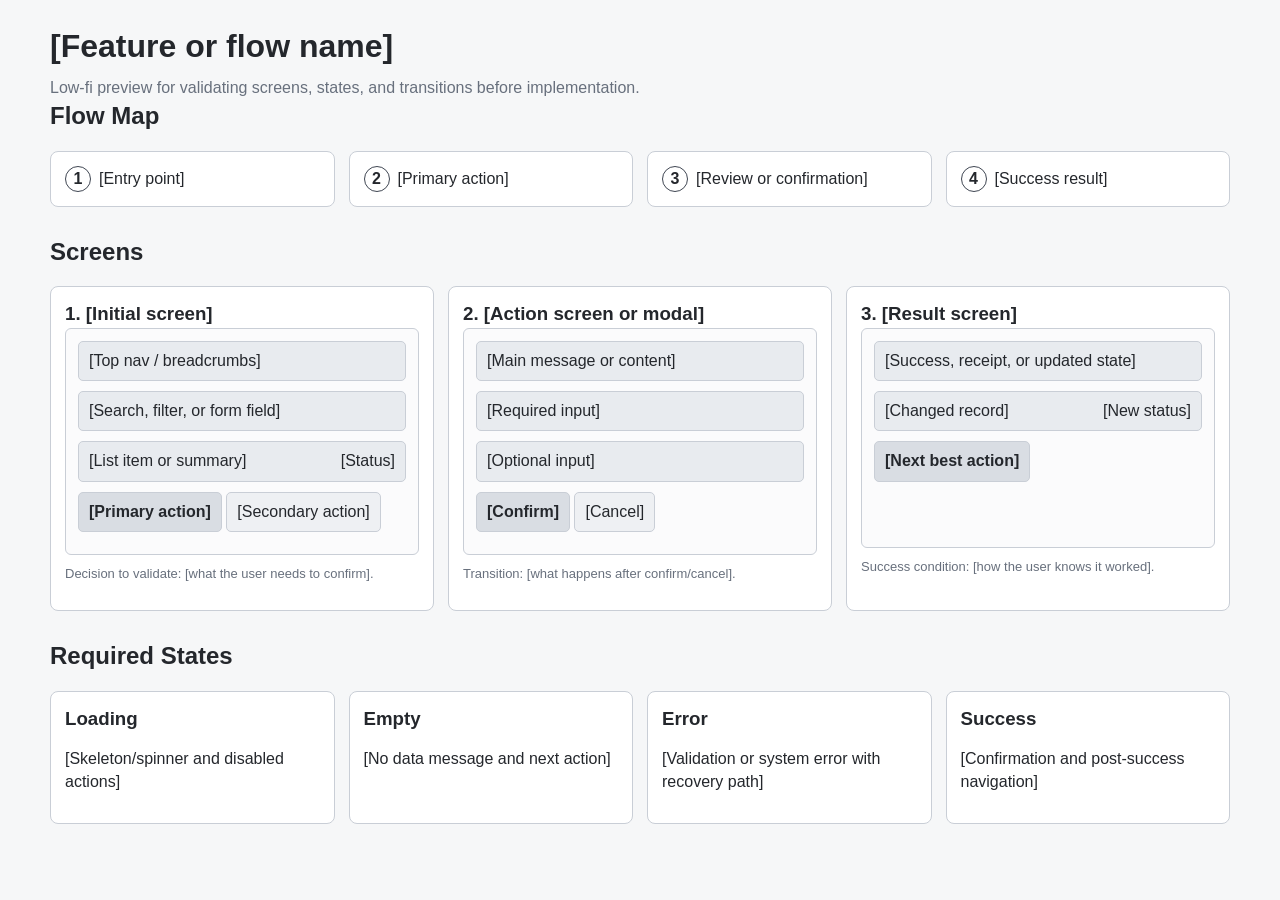
<file: .codex/skills/ui-flow-preview/references/lowfi-preview-template.html>
<!doctype html>
<html lang="en">
<head>
  <meta charset="utf-8">
  <meta name="viewport" content="width=device-width, initial-scale=1">
  <title>UI Flow Preview</title>
  <style>
    :root {
      color-scheme: light;
      --bg: #f6f7f8;
      --panel: #ffffff;
      --line: #c9ced6;
      --ink: #24272c;
      --muted: #68707d;
      --soft: #e8ebef;
      --accent: #3f4652;
    }
    * { box-sizing: border-box; }
    body {
      margin: 0;
      background: var(--bg);
      color: var(--ink);
      font-family: Arial, Helvetica, sans-serif;
      line-height: 1.4;
    }
    main {
      width: min(1180px, calc(100% - 32px));
      margin: 24px auto 48px;
    }
    h1, h2, h3 { margin: 0; }
    .subtitle { color: var(--muted); margin: 8px 0 0; }
    .flow-map, .screens, .states {
      display: grid;
      gap: 14px;
      margin-top: 18px;
    }
    .flow-map { grid-template-columns: repeat(auto-fit, minmax(180px, 1fr)); }
    .screens { grid-template-columns: repeat(auto-fit, minmax(280px, 1fr)); }
    .states { grid-template-columns: repeat(auto-fit, minmax(220px, 1fr)); }
    .step, .screen, .state {
      background: var(--panel);
      border: 1px solid var(--line);
      border-radius: 8px;
      padding: 14px;
    }
    .number {
      display: inline-grid;
      width: 26px;
      height: 26px;
      place-items: center;
      border: 1px solid var(--accent);
      border-radius: 50%;
      font-weight: 700;
      margin-right: 8px;
    }
    .wire {
      border: 1px solid var(--line);
      border-radius: 6px;
      padding: 12px;
      background: #fbfbfc;
      min-height: 220px;
    }
    .nav, .row, .button, .input, .block {
      border: 1px solid var(--line);
      background: var(--soft);
      border-radius: 5px;
      padding: 8px 10px;
      margin-bottom: 10px;
    }
    .row { display: flex; justify-content: space-between; gap: 8px; }
    .button {
      display: inline-block;
      background: #d9dde3;
      font-weight: 700;
    }
    .button.secondary { background: #eef0f3; font-weight: 400; }
    .annotation {
      margin-top: 10px;
      color: var(--muted);
      font-size: 13px;
    }
  </style>
</head>
<body>
  <main>
    <h1>[Feature or flow name]</h1>
    <p class="subtitle">Low-fi preview for validating screens, states, and transitions before implementation.</p>

    <section>
      <h2>Flow Map</h2>
      <div class="flow-map">
        <div class="step"><span class="number">1</span>[Entry point]</div>
        <div class="step"><span class="number">2</span>[Primary action]</div>
        <div class="step"><span class="number">3</span>[Review or confirmation]</div>
        <div class="step"><span class="number">4</span>[Success result]</div>
      </div>
    </section>

    <section>
      <h2 style="margin-top: 28px;">Screens</h2>
      <div class="screens">
        <article class="screen">
          <h3>1. [Initial screen]</h3>
          <div class="wire">
            <div class="nav">[Top nav / breadcrumbs]</div>
            <div class="input">[Search, filter, or form field]</div>
            <div class="row"><span>[List item or summary]</span><span>[Status]</span></div>
            <div class="button">[Primary action]</div>
            <div class="button secondary">[Secondary action]</div>
          </div>
          <p class="annotation">Decision to validate: [what the user needs to confirm].</p>
        </article>

        <article class="screen">
          <h3>2. [Action screen or modal]</h3>
          <div class="wire">
            <div class="block">[Main message or content]</div>
            <div class="input">[Required input]</div>
            <div class="input">[Optional input]</div>
            <div class="button">[Confirm]</div>
            <div class="button secondary">[Cancel]</div>
          </div>
          <p class="annotation">Transition: [what happens after confirm/cancel].</p>
        </article>

        <article class="screen">
          <h3>3. [Result screen]</h3>
          <div class="wire">
            <div class="block">[Success, receipt, or updated state]</div>
            <div class="row"><span>[Changed record]</span><span>[New status]</span></div>
            <div class="button">[Next best action]</div>
          </div>
          <p class="annotation">Success condition: [how the user knows it worked].</p>
        </article>
      </div>
    </section>

    <section>
      <h2 style="margin-top: 28px;">Required States</h2>
      <div class="states">
        <div class="state"><h3>Loading</h3><p>[Skeleton/spinner and disabled actions]</p></div>
        <div class="state"><h3>Empty</h3><p>[No data message and next action]</p></div>
        <div class="state"><h3>Error</h3><p>[Validation or system error with recovery path]</p></div>
        <div class="state"><h3>Success</h3><p>[Confirmation and post-success navigation]</p></div>
      </div>
    </section>
  </main>
</body>
</html>
</file>
